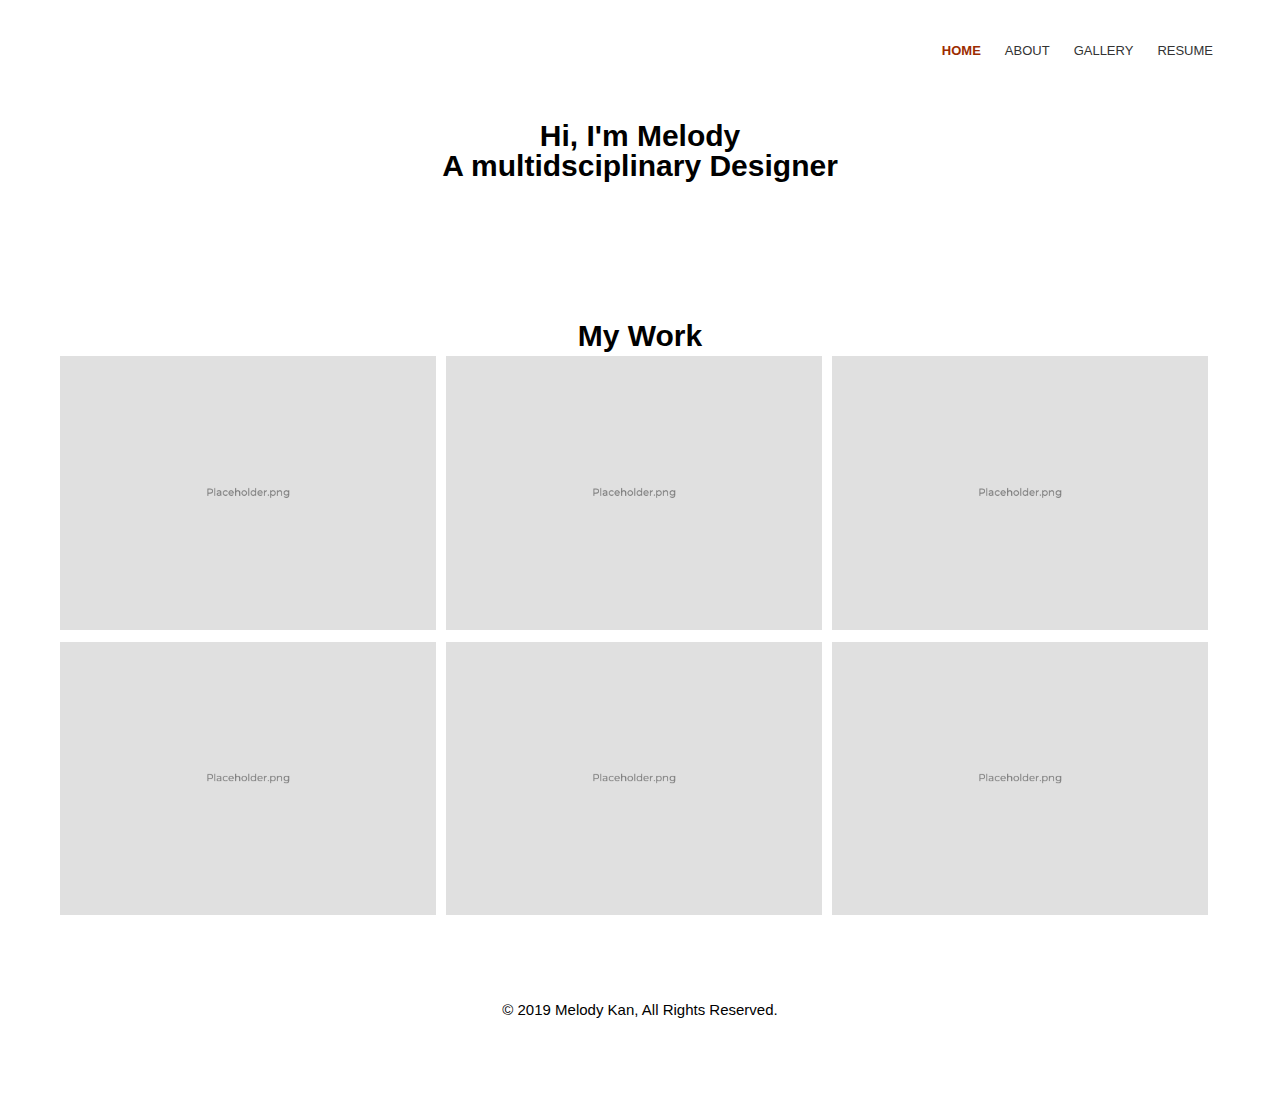
<file: index.html>
<!DOCTYPE html>
<html lang="en">
<head>
  <meta charset="UTF-8">
  <meta name="viewport" content="width=device-width, initial-scale=1.0">
  <meta http-equiv="X-UA-Compatible" content="ie=edge">
  <title>HOMEPAGE</title>
  <link href="css/html5reset.css" rel="stylesheet">
  <link href="css/main.css" rel="stylesheet">
  <link rel="stylesheet" href="https://use.fontawesome.com/releases/v5.7.2/css/all.css" integrity="sha384-fnmOCqbTlWIlj8LyTjo7mOUStjsKC4pOpQbqyi7RrhN7udi9RwhKkMHpvLbHG9Sr" crossorigin="anonymous">
  <!--Google Fonts-->
  <link href="https://fonts.googleapis.com/css?family=Roboto" rel="stylesheet">
  <!--Bootstrap-->
  <link rel="stylesheet" href="https://stackpath.bootstrapcdn.com/bootstrap/4.1.3/css/bootstrap.min.css" integrity="sha384-MCw98/SFnGE8fJT3GXwEOngsV7Zt27NXFoaoApmYm81iuXoPkFOJwJ8ERdknLPMO" crossorigin="anonymous">

</head>
<body>
  <a href="#content" class="setting skip">Skip to content</a>
<header>
  <div class="container clearfix">
    <nav>
      <ul class="clearfix">
        <li class="active"><a href="#"><strong>home</strong></a></li>
        <li><a href="about.html">about</a></li>
        <li><a href="gallery.html">gallery</a></li>
        <li><a href="resume.html">resume</a></li>
      </ul>
    </nav>
  </div>
</header>

<main>
  <div class="container text-center">
    <h1>Hi, I'm Melody<br>A multidsciplinary Designer</h1>
    <br><br><br><br><br><br><br><br>
  </div>

  <h1 class="container text-center">My Work</h1>
  <div id="content" class="container text-center">
    <div class="clearfix row">
      <div class="center col-6-pic col-4-pic">
        <img src="images/placeholder-pic.png" alt="">
      </div>
      <div class="center col-6-pic col-4-pic">
        <img src="images/placeholder-pic.png" alt="">
      </div>
      <div class="center col-6-pic col-4-pic">
        <img src="images/placeholder-pic.png" alt="">
      </div>
      <div class="center col-6-pic col-4-pic">
        <img src="images/placeholder-pic.png" alt="">
      </div>
      <div class="center col-6-pic col-4-pic">
        <img src="images/placeholder-pic.png" alt="">
      </div>
      <div class="center col-6-pic col-4-pic">
        <img src="images/placeholder-pic.png" alt="">
      </div>
    </div>
    <div class="clearfix"></div>
  </div>
</main>

<footer>
  <div class="container clearfix text-center">
      <span style="font-size: 3em; color: Tomato;">
          <i class="fas fa-igloo"></i>
        </span>
        
        <span style="font-size: 48px; color: Dodgerblue;">
          <i class="fas fa-igloo"></i>
        </span>
        
        <span style="font-size: 3rem;">
          <span style="color: Mediumslateblue;">
          <i class="fas fa-igloo"></i>
          </span>
        </span>
      <p>&copy; 2019 Melody Kan, All Rights Reserved.</p>
  </div>
</footer>

<!--
<script src="https://code.jquery.com/jquery-3.3.1.slim.min.js" integrity="sha384-q8i/X+965DzO0rT7abK41JStQIAqVgRVzpbzo5smXKp4YfRvH+8abtTE1Pi6jizo" crossorigin="anonymous"></script>
<script src="https://cdnjs.cloudflare.com/ajax/libs/popper.js/1.14.3/umd/popper.min.js" integrity="sha384-ZMP7rVo3mIykV+2+9J3UJ46jBk0WLaUAdn689aCwoqbBJiSnjAK/l8WvCWPIPm49" crossorigin="anonymous"></script>
<script src="https://stackpath.bootstrapcdn.com/bootstrap/4.1.3/js/bootstrap.min.js" integrity="sha384-ChfqqxuZUCnJSK3+MXmPNIyE6ZbWh2IMqE241rYiqJxyMiZ6OW/JmZQ5stwEULTy" crossorigin="anonymous"></script>-->
</body>
</html>
</file>
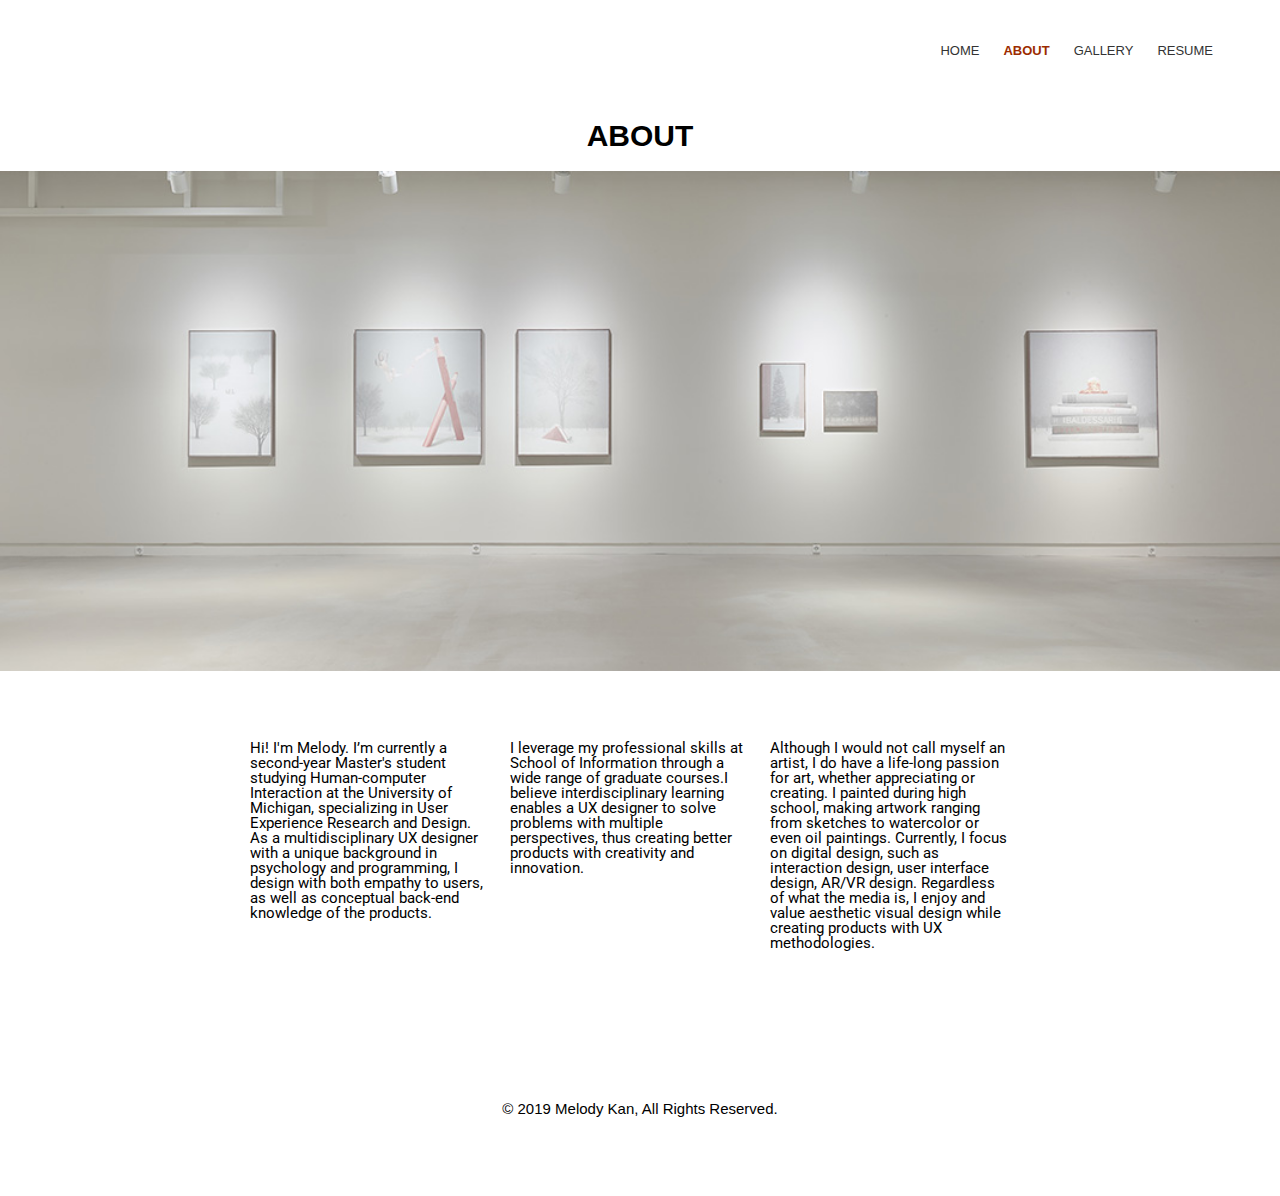
<file: about.html>
<!DOCTYPE html>
<html lang="en">
<head>
  <meta charset="UTF-8">
  <meta name="viewport" content="width=device-width, initial-scale=1.0">
  <meta http-equiv="X-UA-Compatible" content="ie=edge">
  <title>ABOUT</title>
  <link href="css/html5reset.css" rel="stylesheet">
  <link href="css/main.css" rel="stylesheet">
  <link rel="stylesheet" href="https://use.fontawesome.com/releases/v5.7.2/css/all.css" integrity="sha384-fnmOCqbTlWIlj8LyTjo7mOUStjsKC4pOpQbqyi7RrhN7udi9RwhKkMHpvLbHG9Sr" crossorigin="anonymous">
   <!--Google Fonts-->
   <link href="https://fonts.googleapis.com/css?family=Roboto" rel="stylesheet">
   <!--Bootstrap-->
   <link rel="stylesheet" href="https://stackpath.bootstrapcdn.com/bootstrap/4.1.3/css/bootstrap.min.css" integrity="sha384-MCw98/SFnGE8fJT3GXwEOngsV7Zt27NXFoaoApmYm81iuXoPkFOJwJ8ERdknLPMO" crossorigin="anonymous">

</head>
<body>
  <a href="#content" class="setting skip">Skip to content</a>
<header>
  <div class="container clearfix">
    <nav>
      <ul class="clearfix">
        <li><a href="index.html">home</a></li>
        <li class="active"><a href="#"><strong>about</strong></a></li>
        <li><a href="gallery.html">gallery</a></li>
        <li><a href="resume.html">resume</a></li>
      </ul>
    </nav>
  </div>
</header>

<main>
<div class="container text-center">
<h1>ABOUT</h1>
</div>
<!-- Hero Image section -->
<div class="bg-image parallax" style="background-image: url(images/gallery.jpg)">
  <div class="container">
  </div><!-- end container -->
</div>
<!-- end Hero Image section -->		

  <div id="content" class="container container-intro">
    <div class="clearfix row">
      <div class="col-4-text col-6-text">
        <p>
          Hi! I'm Melody.
          I’m currently a second-year Master's student studying Human-computer Interaction at the University of Michigan, specializing in User Experience Research and Design. As a multidisciplinary UX designer with a unique background in psychology and programming, I design with both empathy to users, as well as conceptual back-end knowledge of the products.<br><br>
        </p>
      </div>
      <div class="col-4-text  col-6-text">
        <p>
          I leverage my professional skills at School of Information through a wide range of graduate courses.I believe interdisciplinary learning enables a UX designer to solve problems with multiple perspectives, thus creating better products with creativity and innovation.<br><br>
        </p>
      </div>
      <div class="col-4-text col-6-text">
        <p>
          Although I would not call myself an artist, I do have a life-long passion for art, whether appreciating or creating. I painted during high school, making artwork ranging from sketches to watercolor or even oil paintings.  Currently, I focus on digital design, such as interaction design, user interface design, AR/VR design. Regardless of what the media is, I enjoy and value aesthetic visual design while creating products with UX methodologies.
        </p>
      </div>
      <div class="clearfix"></div> 
    </div>
  </div>
</main>

<footer>
  <div class="container clearfix text-center">
      <span style="font-size: 3em; color: Tomato;">
          <i class="fas fa-igloo"></i>
        </span>
        
        <span style="font-size: 48px; color: Dodgerblue;">
          <i class="fas fa-igloo"></i>
        </span>
        
        <span style="font-size: 3rem;">
          <span style="color: Mediumslateblue;">
          <i class="fas fa-igloo"></i>
          </span>
        </span>
      <p>&copy; 2019 Melody Kan, All Rights Reserved.</p>
  </div>
</footer>

<!--
<script src="https://code.jquery.com/jquery-3.3.1.slim.min.js" integrity="sha384-q8i/X+965DzO0rT7abK41JStQIAqVgRVzpbzo5smXKp4YfRvH+8abtTE1Pi6jizo" crossorigin="anonymous"></script>
<script src="https://cdnjs.cloudflare.com/ajax/libs/popper.js/1.14.3/umd/popper.min.js" integrity="sha384-ZMP7rVo3mIykV+2+9J3UJ46jBk0WLaUAdn689aCwoqbBJiSnjAK/l8WvCWPIPm49" crossorigin="anonymous"></script>
<script src="https://stackpath.bootstrapcdn.com/bootstrap/4.1.3/js/bootstrap.min.js" integrity="sha384-ChfqqxuZUCnJSK3+MXmPNIyE6ZbWh2IMqE241rYiqJxyMiZ6OW/JmZQ5stwEULTy" crossorigin="anonymous"></script>-->
</body>
</html>
</file>
<file: css/main.css>
img {
  max-width: 100%;
  max-height: 100%;
}

.col-6-pic {
  padding:10px;
  box-sizing: border-box;
  width: 90%;
  height: auto; 
}
.col-6-text {
  margin: 20px;
}

.center {
  margin: 0 auto;
}

.column {
  -ms-flex: 100%;
  flex: 100%;
  max-width: 100%;
}

.mobile-font {
  font-size: 1rem;
}

@media (min-width: 768px) {
	
	.col-6-pic {
		float: left;
    width: 35%;
    padding: 5px 5px;
  }
  
  .col-6-text {
    float: left;
    width: 35%;
    margin: 5px;
  }

  .column {
    -ms-flex: 50%;
    flex: 50%;
    max-width: 50%;
  }

  .mobile-font {
    font-size: 1.5rem;
  }
	
}

@media (min-width: 1140px) {
	
	.col-4-pic {
		float: left;
    width: 33%;
    padding: 5px 5px;
  }
  
  .col-4-text {
    float: left;
    width: 30%;
    margin: 10px;
  }

  .column {
    -ms-flex: 25%;
    flex: 25%;
    max-width: 25%;
    padding: 0 4px;
  }

  .mobile-font {
    font-size: 2rem;
  }
	
	
}

.row-photo {
  display: -ms-flexbox; 
  display: flex;
  -ms-flex-wrap: wrap; 
  flex-wrap: wrap;
  padding: 0 4px;
}

.column img {
  margin-top: 8px;
  vertical-align: middle;
}

.bg-image {
  position: relative;
  background-size: cover;
  background-repeat: no-repeat;
  background-position: center center;
  max-width: 100%;
  max-height: 100%;
}

.bg-image.bg-image-gradient:before {
  content: '';
  position: absolute;
  background-image: linear-gradient(to top, #fff, rgba(255, 255, 255, 0.1));
  width: 100%;
  height: 100%;
}

.parallax{
  position: relative;
  background-size: cover;
  background-repeat: no-repeat;
  background-position: center center;
  height: 500px;
}

.item {
  margin-right: 10px;
  margin-bottom: 10px;
  padding: 20px;
  background-color: #ccc;
  height: 300px;
}

.grid {
  display: flex;
  flex-direction: row;
  flex-wrap: wrap;
  justify-content: center;
  align-content: center;
  align-items: center;
}

.grid__item {
  background-color: lightgray;
  background-position: center center;
  background-size: cover;
  //border-radius: 100%;
  /*flex-grow: 1;
  flex-shrink: 0;
  flex-basis: 120px;*/
  //height: 200px;
  flex: auto;
  margin: 2px;
  height: 240px;
  //width: 320px;
  flex-basis: 150px;
  @media screen and (min-width: 600px) {
    flex-basis: 230px;
  }
  /*@media screen and (min-width: 768px) {
    flex-basis: 230px;
  }*/
}

.clearfix:after,
.row:after {
  content: "";
  display: table;
  clear: both;
}

.text-center {
  text-align: center!important;
}

.container {
  display: block;
  width: 1170px;
  margin: 0 auto;
}

.container-intro {
  padding: 60px;
  display: block;
  width: 800px;
  margin: 0 auto;
}

.container-intro p {
  font-family: 'Roboto', sans-serif;
}

.container.full-width {
  /*== .container.full-width*/
  width: 100%;
}

ul,li {
  list-style: none;
}

nav {
  float: right;
  text-transform: uppercase;
  line-height: 100px;
  max-width: 100%;
}

nav li {
  float: left;
}

nav a {
  padding: 0 12px;
  color: #333;
  text-decoration: none;
  font-size: 13px;
}

nav .active a {
  color: #9C2C00;
}

body {
  font-family: 'Source Sans Pro', sans-serif;
  font-size: 15px;
  font-weight: 400;
  -webkit-font-smoothing: antialiased;
  -moz-font-smoothing: antialiased;
}

footer {
  position: relative;
  padding: 80px 0;
}

.skip {
  position: absolute;
  top: -1000px;
  left: -1000px;
  height: 1px;
  width: 1px;
  text-align: left;
  overflow: hidden;
}

.setting {
  color: transparent;
}

a.skip:active, 
a.skip:focus, 
a.skip:hover {
  text-decoration: none;
  color: black;
  left: 0; 
  top: 0;
  width: auto; 
  height: auto; 
  overflow: visible; 
}

/*! normalize.css v8.0.0 | MIT License | github.com/necolas/normalize.css */

/* Document
   ========================================================================== */

/**
 * 1. Correct the line height in all browsers.
 * 2. Prevent adjustments of font size after orientation changes in iOS.
 */

 html {
  line-height: 1.15; /* 1 */
  -webkit-text-size-adjust: 100%; /* 2 */
}

/* Sections
   ========================================================================== */

/**
 * Remove the margin in all browsers.
 */

body {
  margin: 0;
}

/**
 * Correct the font size and margin on `h1` elements within `section` and
 * `article` contexts in Chrome, Firefox, and Safari.
 */

h1 {
  font-size: 2em;
  margin: 0.67em 0;
}

/* Grouping content
   ========================================================================== */

/**
 * 1. Add the correct box sizing in Firefox.
 * 2. Show the overflow in Edge and IE.
 */

hr {
  box-sizing: content-box; /* 1 */
  height: 0; /* 1 */
  overflow: visible; /* 2 */
}

/**
 * 1. Correct the inheritance and scaling of font size in all browsers.
 * 2. Correct the odd `em` font sizing in all browsers.
 */

pre {
  font-family: monospace, monospace; /* 1 */
  font-size: 1em; /* 2 */
}

/* Text-level semantics
   ========================================================================== */

/**
 * Remove the gray background on active links in IE 10.
 */

a {
  background-color: transparent;
}

/**
 * 1. Remove the bottom border in Chrome 57-
 * 2. Add the correct text decoration in Chrome, Edge, IE, Opera, and Safari.
 */

abbr[title] {
  border-bottom: none; /* 1 */
  text-decoration: underline; /* 2 */
  text-decoration: underline dotted; /* 2 */
}

/**
 * Add the correct font weight in Chrome, Edge, and Safari.
 */

b,
strong {
  font-weight: bolder;
}

/**
 * 1. Correct the inheritance and scaling of font size in all browsers.
 * 2. Correct the odd `em` font sizing in all browsers.
 */

code,
kbd,
samp {
  font-family: monospace, monospace; /* 1 */
  font-size: 1em; /* 2 */
}

/**
 * Add the correct font size in all browsers.
 */

small {
  font-size: 80%;
}

/**
 * Prevent `sub` and `sup` elements from affecting the line height in
 * all browsers.
 */

sub,
sup {
  font-size: 75%;
  line-height: 0;
  position: relative;
  vertical-align: baseline;
}

sub {
  bottom: -0.25em;
}

sup {
  top: -0.5em;
}

/* Embedded content
   ========================================================================== */

/**
 * Remove the border on images inside links in IE 10.
 */

img {
  border-style: none;
}

/* Forms
   ========================================================================== */

/**
 * 1. Change the font styles in all browsers.
 * 2. Remove the margin in Firefox and Safari.
 */

button,
input,
optgroup,
select,
textarea {
  font-family: inherit; /* 1 */
  font-size: 100%; /* 1 */
  line-height: 1.15; /* 1 */
  margin: 0; /* 2 */
}

/**
 * Show the overflow in IE.
 * 1. Show the overflow in Edge.
 */

button,
input { /* 1 */
  overflow: visible;
}

/**
 * Remove the inheritance of text transform in Edge, Firefox, and IE.
 * 1. Remove the inheritance of text transform in Firefox.
 */

button,
select { /* 1 */
  text-transform: none;
}

/**
 * Correct the inability to style clickable types in iOS and Safari.
 */

button,
[type="button"],
[type="reset"],
[type="submit"] {
  -webkit-appearance: button;
}

/**
 * Remove the inner border and padding in Firefox.
 */

button::-moz-focus-inner,
[type="button"]::-moz-focus-inner,
[type="reset"]::-moz-focus-inner,
[type="submit"]::-moz-focus-inner {
  border-style: none;
  padding: 0;
}

/**
 * Restore the focus styles unset by the previous rule.
 */

button:-moz-focusring,
[type="button"]:-moz-focusring,
[type="reset"]:-moz-focusring,
[type="submit"]:-moz-focusring {
  outline: 1px dotted ButtonText;
}

/**
 * Correct the padding in Firefox.
 */

fieldset {
  padding: 0.35em 0.75em 0.625em;
}

/**
 * 1. Correct the text wrapping in Edge and IE.
 * 2. Correct the color inheritance from `fieldset` elements in IE.
 * 3. Remove the padding so developers are not caught out when they zero out
 *    `fieldset` elements in all browsers.
 */

legend {
  box-sizing: border-box; /* 1 */
  color: inherit; /* 2 */
  display: table; /* 1 */
  max-width: 100%; /* 1 */
  padding: 0; /* 3 */
  white-space: normal; /* 1 */
}

/**
 * Add the correct vertical alignment in Chrome, Firefox, and Opera.
 */

progress {
  vertical-align: baseline;
}

/**
 * Remove the default vertical scrollbar in IE 10+.
 */

textarea {
  overflow: auto;
}

/**
 * 1. Add the correct box sizing in IE 10.
 * 2. Remove the padding in IE 10.
 */

[type="checkbox"],
[type="radio"] {
  box-sizing: border-box; /* 1 */
  padding: 0; /* 2 */
}

/**
 * Correct the cursor style of increment and decrement buttons in Chrome.
 */

[type="number"]::-webkit-inner-spin-button,
[type="number"]::-webkit-outer-spin-button {
  height: auto;
}

/**
 * 1. Correct the odd appearance in Chrome and Safari.
 * 2. Correct the outline style in Safari.
 */

[type="search"] {
  -webkit-appearance: textfield; /* 1 */
  outline-offset: -2px; /* 2 */
}

/**
 * Remove the inner padding in Chrome and Safari on macOS.
 */

[type="search"]::-webkit-search-decoration {
  -webkit-appearance: none;
}

/**
 * 1. Correct the inability to style clickable types in iOS and Safari.
 * 2. Change font properties to `inherit` in Safari.
 */

::-webkit-file-upload-button {
  -webkit-appearance: button; /* 1 */
  font: inherit; /* 2 */
}

/* Interactive
   ========================================================================== */

/*
 * Add the correct display in Edge, IE 10+, and Firefox.
 */

details {
  display: block;
}

/*
 * Add the correct display in all browsers.
 */

summary {
  display: list-item;
}

/* Misc
   ========================================================================== */

/**
 * Add the correct display in IE 10+.
 */

template {
  display: none;
}

/**
 * Add the correct display in IE 10.
 */

[hidden] {
  display: none;
}
</file>
